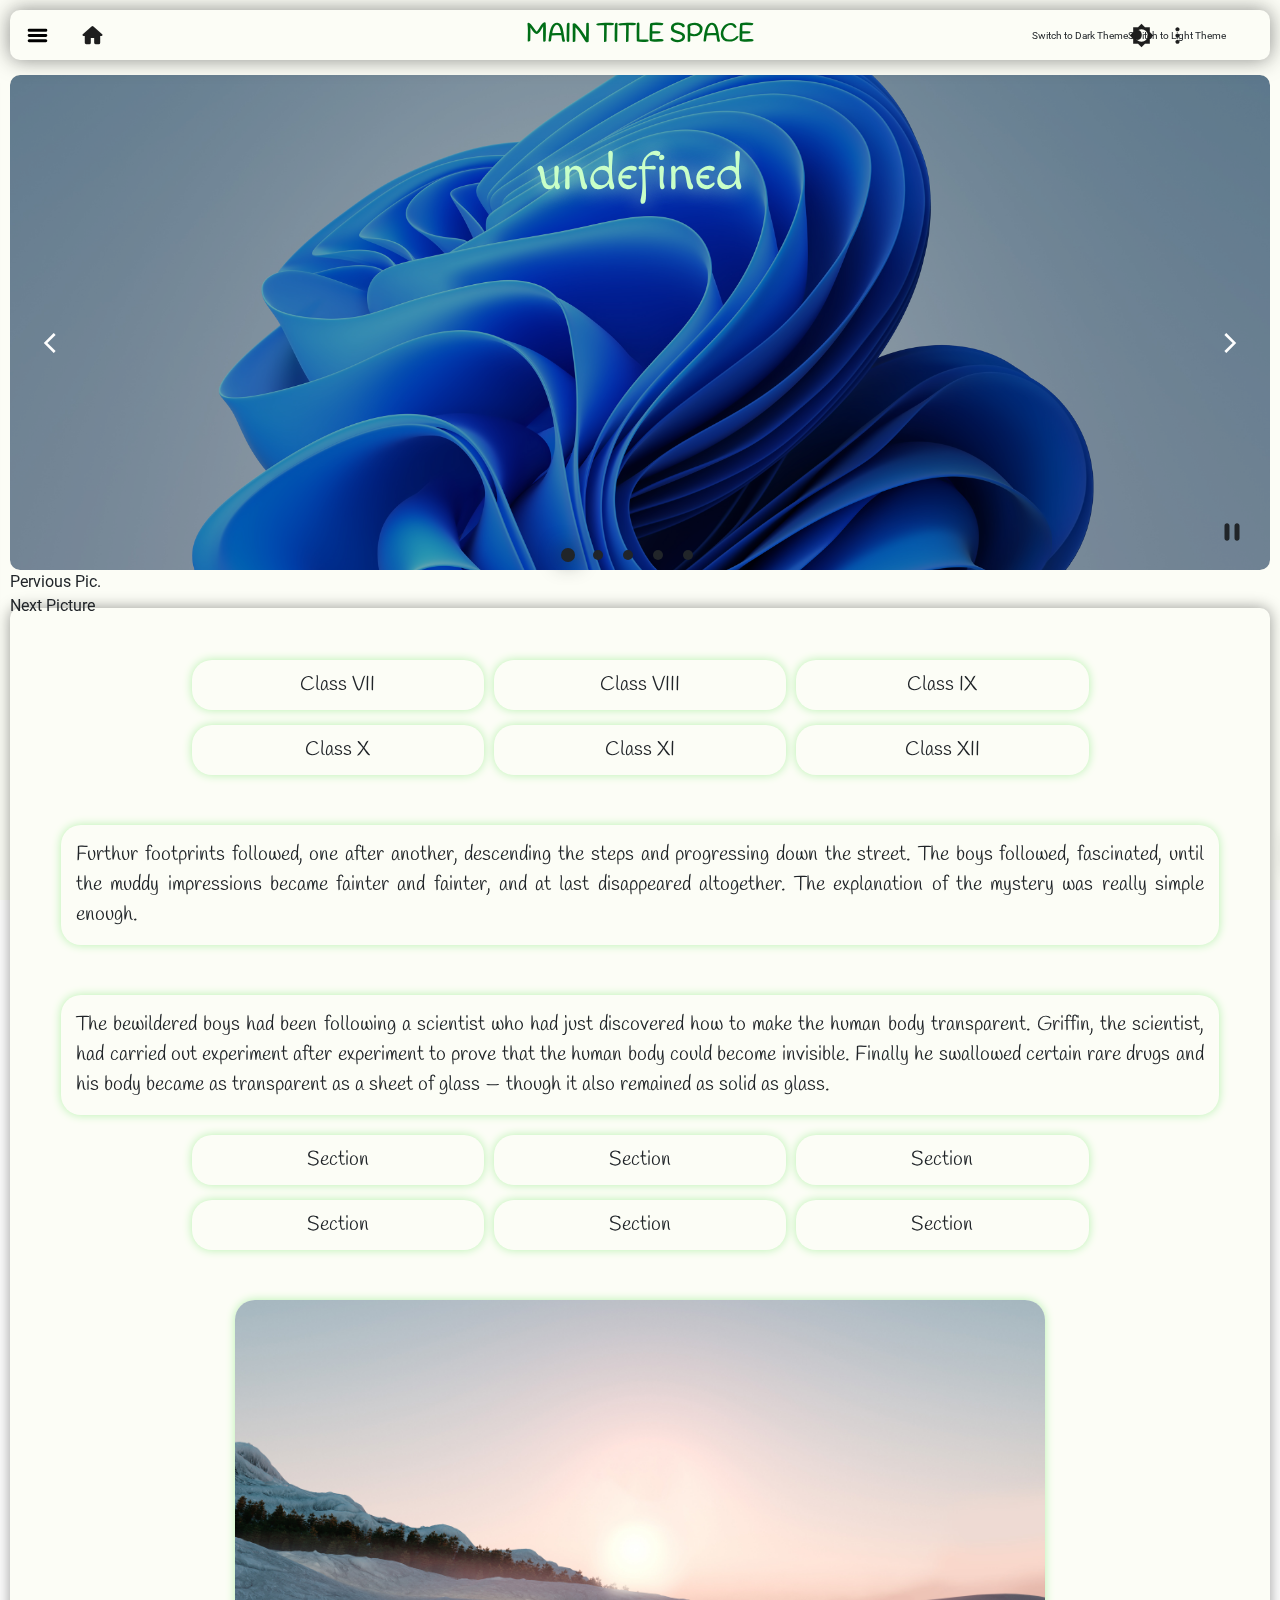
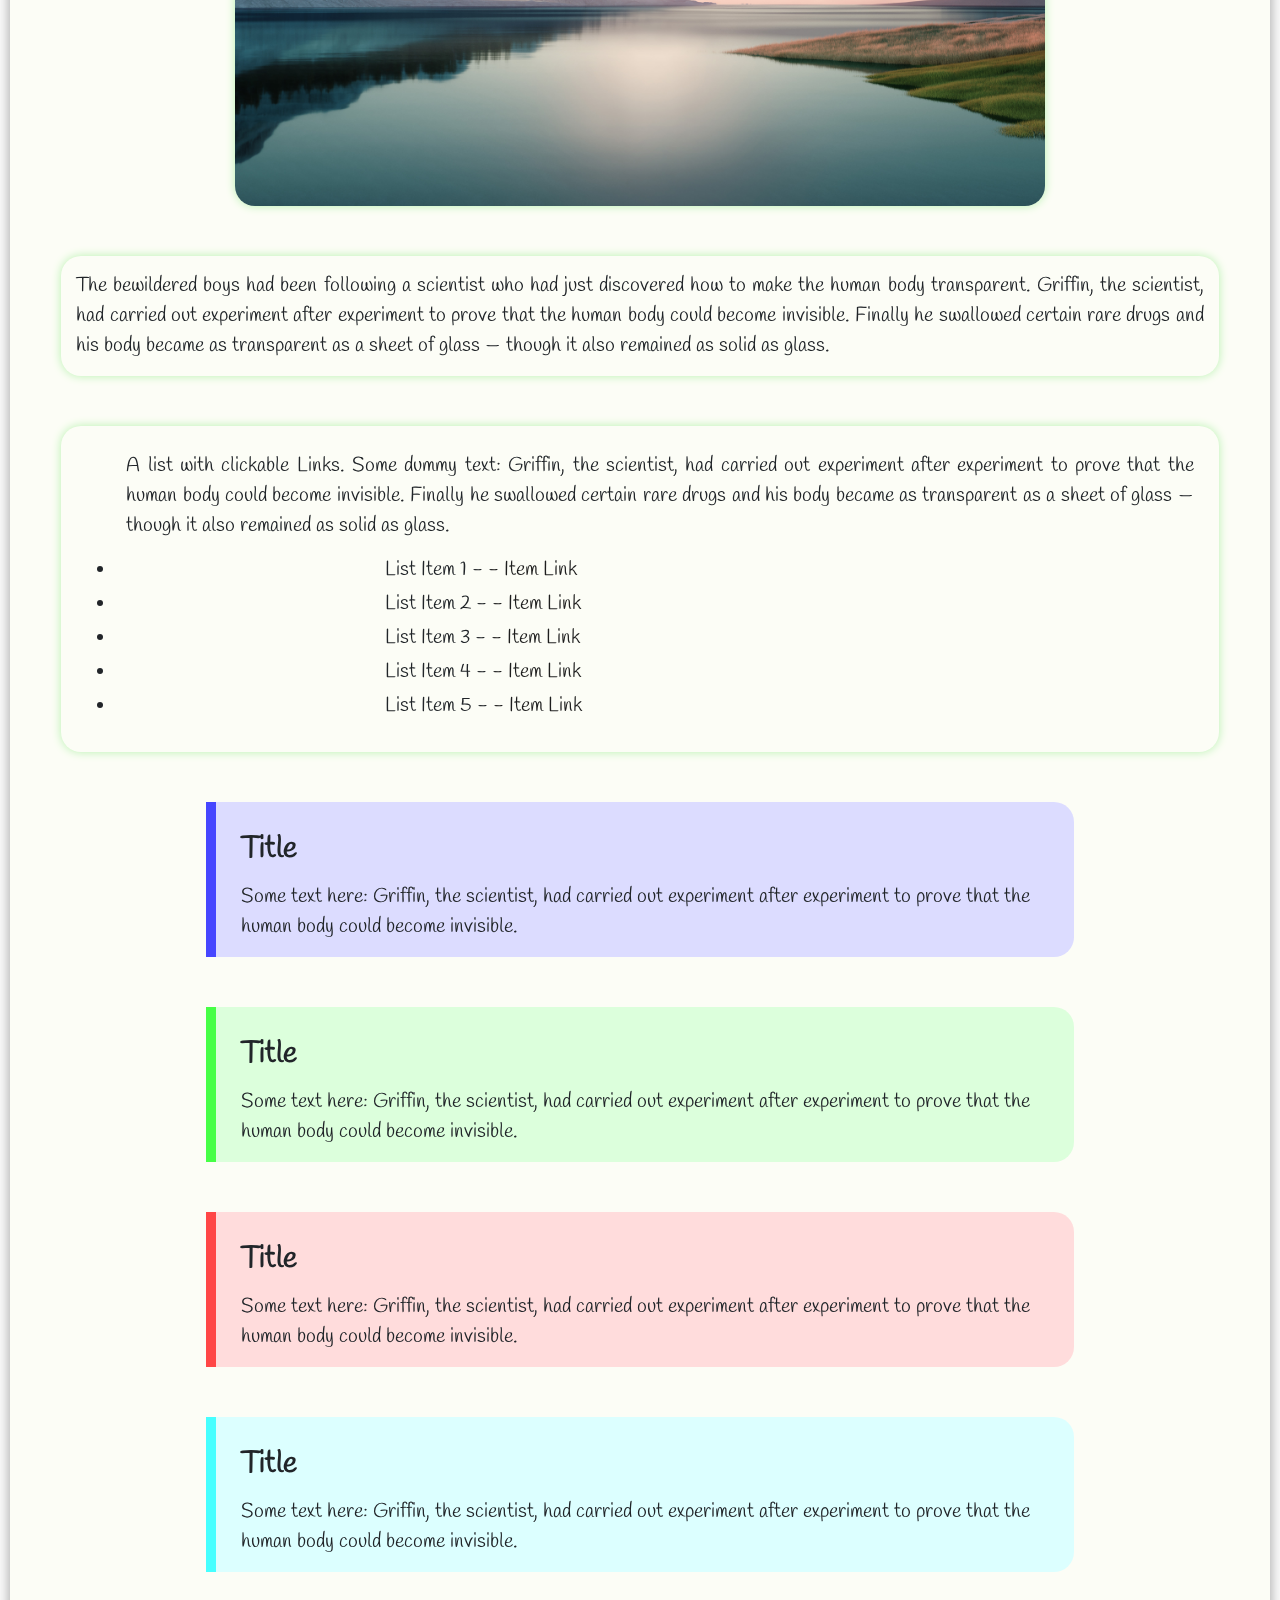
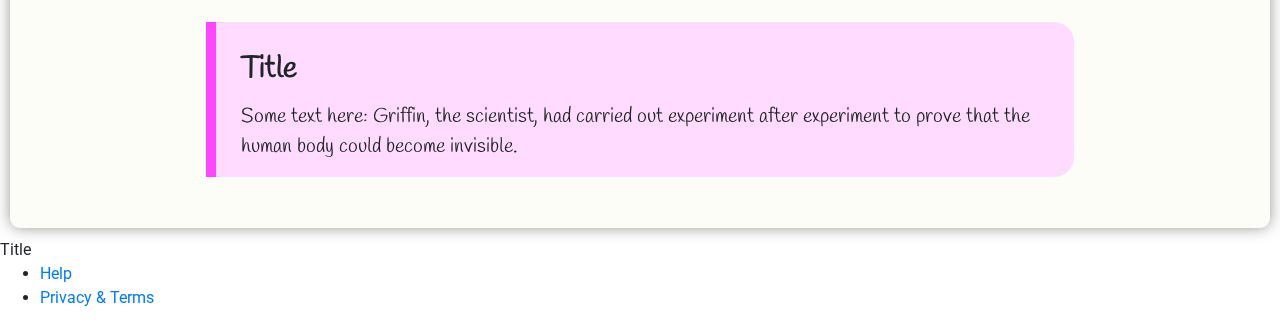
<file: index.html>
<!doctype html>
<html lang="en">
<head>
    <meta charset="utf-8">
    <meta http-equiv="X-UA-Compatible" content="IE=edge">
    <meta name="description" content="Description.">
    <meta name="viewport" content="width=device-width, initial-scale=1.0, minimum-scale=1.0">
    <title>Webpage</title>
    
    <!-- Web Application Manifest -->
    <link rel="manifest" href="manifest.json">
    
    <!-- Add to homescreen for Chrome on Android -->
    <meta name="mobile-web-app-capable" content="yes">
    <link rel="icon" sizes="192x192" href="images/android-desktop.png">
    
    <!-- Add to homescreen for Safari on iOS -->
    <meta name="apple-mobile-web-app-capable" content="yes">
    <meta name="apple-mobile-web-app-status-bar-style" content="black">
    <meta name="apple-mobile-web-app-title" content="Material Design Lite">
    <link rel="apple-touch-icon-precomposed" href="images/ios-desktop.png">
    
    <!-- Tile icon for Win8 (144x144 + tile color) -->
    <meta name="msapplication-TileImage" content="images/touch/ms-touch-icon-144x144-precomposed.png">
    <meta name="msapplication-TileColor" content="#3372DF">
    
    <!--Favicon-->
    <link rel="shortcut icon" href="./Images/favicon.png">
    
    <!--Google Fonts-->
    <link rel="stylesheet" href="https://fonts.googleapis.com/css?family=Roboto:regular,bold,italic,thin,light,bolditalic,black,medium&amp;lang=en">
    <link rel="stylesheet" href="https://fonts.googleapis.com/icon?family=Material+Icons">
    <link rel="stylesheet" href="https://fonts.googleapis.com/icon?family=Material+Icons+Round">
    <link rel="stylesheet" href="https://fonts.googleapis.com/icon?family=Material+Icons+Outlined">
    <link rel="stylesheet" href="https://fonts.googleapis.com/icon?family=Macondo">
    <link rel="stylesheet" href="https://fonts.googleapis.com/icon?family=Satisfy">
    <link rel="stylesheet" href="https://fonts.googleapis.com/icon?family=Handlee">

    <!--Material Design Lite-->
    <link rel="stylesheet" href="https://code.getmdl.io/1.3.0/material.purple-blue.min.css">
    <script defer src="https://code.getmdl.io/1.3.0/material.min.js"></script>

    <!--StyleSheets and Scripts-->
    <script src="./script.js"></script>
    <link rel="stylesheet" href="./Styles/General.css">
    <link rel="stylesheet" id="s1" href="./Styles/Gr/Style_Common.css">
    <link rel="stylesheet" id="s2" href="./Styles/Gr/Style_Top_Navigation.css">
    <link rel="stylesheet" id="s3" href="./Styles/Gr/Style_Navigation_Drawer.css">
    <link rel="stylesheet" id="s4" href="./Styles/Gr/Style_Header.css">
    <link rel="stylesheet" id="s5" href="./Styles/Gr/Style_Layout_Content.css">

    <!--BootStraps-->
    <link rel="stylesheet" href="https://cdn.jsdelivr.net/npm/bootstrap@4.6.1/dist/css/bootstrap.min.css">
    <script src="https://cdn.jsdelivr.net/npm/jquery@3.6.0/dist/jquery.slim.min.js"></script>
    <script src="https://cdn.jsdelivr.net/npm/popper.js@1.16.1/dist/umd/popper.min.js"></script>
    <script src="https://cdn.jsdelivr.net/npm/bootstrap@4.6.1/dist/js/bootstrap.bundle.min.js"></script>
    
    <style>
        
    </style>
</head>
<body onload="slideShow(), checkCookie()" style="overflow-x: hidden;">
<input type="radio" class="theme-ch-dr theme-ch" id="theme-ch-dr" name="theme-ch">
<input type="radio" class="theme-ch-lt theme-ch" id="theme-ch-lt" name="theme-ch">
<input type="radio" class="dr-opn" id="dr-opn" name="dr">
<!--Background support-->
<div class="bg-support"></div>
<div class="toast1" id="toast-ss-p">SlideShow Paused</div>
<div class="toast1" id="toast-ss-s">SlideShow Resume</div>
<div class="img-modal" id="img-modal" onclick="closeModal()">
    <img src="./Images/img4.jpg" id="img-modal--img">
</div>
<div class="navigation-overlay" id="navigation-overlay">
    <div class="nav-overlay-textbox">
        <div class="nav-overlay-text" id="nav-overlay-text">Class</div>
    </div>
</div>
<div class="layout-top-navigation" id="layoutTopNavigation" onmouseenter="opacityChange()">
    <div class="progress_container">
        <div class="progress_bar" id="myBar"></div>
    </div>
    <div class="scroll-top material-icons-round mdl-js-button mdl-js-ripple-effect" style="overflow: hidden;" id="scroll-top" onclick="scrollToTop()">arrow_upward</div>
    <div class="center-links" id="cl">
        <div class="links-tab">
            <label class="dr-menu material-icons-round" for="dr-opn">menu <div class="ripple-round"></div></label>
            <a href="./index.html" class="material-icons-round home link">home<div class="ripple-round"></div></a>
            <div class="text-mn-title">MAIN TITLE SPACE</div>
            <input type="radio" class="more-opn more-tg" id="more-opn" name="more-ch">
            <label for="more-opn" class="lnk3 link material-icons-round">more_vert<div class="ripple-round"></div></label>
            <div class="more-overlay"><input type="radio" class="more-cls more-tg" id="more-cls" name="more-ch"></div>
            <div class="more-box">
                <label for="more-cls" class="colors c1" onclick="c_or()"><div class="icn or material-icons-outlined" id="p_or">palette</div>Orange</label>
                <label for="more-cls" class="colors c2" onclick="c_te()"><div class="icn te material-icons-outlined" id="p_te">palette</div>Teal</label>
                <label for="more-cls" class="colors c3" onclick="c_gr()"><div class="icn gr material-icons-outlined" id="p_gr">palette</div>Green</label>
                <label for="more-cls" class="colors c4" onclick="c_bl()"><div class="icn bl material-icons-outlined" id="p_bl">palette</div>Blue</label>
                <label for="more-cls" class="colors c5" onclick="c_vi()"><div class="icn vi material-icons-outlined" id="p_vi">palette</div>Violet</label>
            </div>
        </div>
    </div>
    <div class="theme">
        <div class="sun-icon">
            <label class="theme-dr-lt theme-dr" id="tt1" for="theme-ch-dr"></label>
            <label class="theme-dr-lt theme-lt" id="tt2" for="theme-ch-lt"></label>
            <div class="mdl-tooltip" style="font-size: 10px;" data-mdl-for="tt1">Switch to Dark Theme</div>
            <div class="mdl-tooltip" style="font-size: 10px;" data-mdl-for="tt2">Switch to Light Theme</div>
            <div class="material-icons sun">brightness_low</div>
            <div class="material-icons sun-f">brightness_low</div>
            <div class="circle"></div>
            <div class="ripple-round"></div>
        </div>
    </div>
    <!--<div class="bubble-container">
        <div class="bubble-row">
            <div class="bubble">1</div>
            <div class="bubble">0</div>
            <div class="bubble">1</div>
            <div class="bubble">0</div>
            <div class="bubble">1</div>
            <div class="bubble">0</div>
            <div class="bubble">1</div>
            <div class="bubble">0</div>
            <div class="bubble">1</div>
            <div class="bubble">0</div>
        </div>
    </div>-->
</div>
<div class="wr-header container-fluid">
    <div class="layout-header" id="layout-header">
        <div class="img-overlay"></div>
        <div class="picture-slideshow">
            <div class="heading" id="txt1">Some Text Here</div>
            <div class="heading" id="txt2">Some More Text</div>
            <div class="heading" id="heading">1. Some Text Here</div>
            <div class="heading" id="heading">2. Some Text Here</div>
            <div class="heading" id="heading">3. Some Text Here</div>
            <div class="material-icons-round pause" id="tt5" onclick="pauseSS()">pause
            <div class="ripple-round-lt"></div></div>
            <div class="material-icons-round start" id="tt6" onclick="startSS()">play_arrow
            <div class="ripple-round-lt"></div></div>
            <div class="mdl-tooltip" data-mdl-for="tt5">Pause SlideShow</div>
            <div class="mdl-tooltip" data-mdl-for="tt6">Start SlideShow</div>
            <img src="./Images/img1.jpg" class="slide-pic" id="slide-pic-1">
            <img src="./Images/img2.jpg" class="slide-pic" id="slide-pic-2">
            <img src="./Images/img3.jpg" class="slide-pic" id="slide-pic-3">
            <img src="./Images/img4.jpg" class="slide-pic" id="slide-pic-4">
            <img src="./Images/img5.jpg" class="slide-pic" id="slide-pic-5">
        </div>
        <div class="material-icons-outlined arrow l" id="tt3" onclick="picLeft()">arrow_back_ios
            <div class="ripple-round-lt"></div>
        </div>
        <div class="material-icons-outlined arrow r" id="tt4" onclick="picRight()">arrow_forward_ios
            <div class="ripple-round-lt"></div>
        </div>
        <div class="mdl-tooltip" data-mdl-for="tt3">Pervious Pic.</div>
        <div class="mdl-tooltip" data-mdl-for="tt4">Next Picture</div>
        <div class="dot-container">
            <div class="dot" id="dot1"></div>
            <div class="dot" id="dot2"></div>
            <div class="dot" id="dot3"></div>
            <div class="dot" id="dot4"></div>
            <div class="dot" id="dot5"></div>
        </div>
    </div>
</div>
<!--Drawer-->
<input type="radio" class="dr-opn" id="dr-opn" name="dr">
<div class="sp-dr-overlay"><input type="radio" class="dr-cls" id="dr-cls" name="dr"></div>
<div class="sp-layout-drawer" id="sld">
    <div class="sp-drawer-title">Title</div>
    <div class="sp-layout--drawer" onscroll="showShadow()">
        <nav class="sp-navigation">
            <a class="sp-navigation-link nl" href="">Link btns<div class="ripple-sq-lt"></div></a>
            <a class="sp-navigation-link nl" href="">Link btns<div class="ripple-sq-lt"></div></a>
            <a class="sp-navigation-link nl" href="">Link btns<div class="ripple-sq-lt"></div></a>
            <a class="sp-navigation-link nl" href="">Link btns<div class="ripple-sq-lt"></div></a>
            <a class="sp-navigation-link nl" href="">Link btns<div class="ripple-sq-lt"></div></a>
            <label for="dr-cls" class="dr-btn mdl-button nl mdl-js-button mdl-js-ripple-effect" onclick="classNavigate1()"><div class="ripple-sq-lt"></div>Class VII </label>
            <label for="dr-cls" class="dr-btn mdl-button nl mdl-js-button mdl-js-ripple-effect" onclick="classNavigate2()"><div class="ripple-sq-lt"></div>Class VIII</label>
            <label for="dr-cls" class="dr-btn mdl-button nl mdl-js-button mdl-js-ripple-effect" onclick="classNavigate3()"><div class="ripple-sq-lt"></div>Class IX  </label>
            <label for="dr-cls" class="dr-btn mdl-button nl mdl-js-button mdl-js-ripple-effect" onclick="classNavigate4()"><div class="ripple-sq-lt"></div>Class X   </label>
            <label for="dr-cls" class="dr-btn mdl-button nl mdl-js-button mdl-js-ripple-effect" onclick="classNavigate5()"><div class="ripple-sq-lt"></div>Class XI  </label>
            <label for="dr-cls" class="dr-btn mdl-button nl mdl-js-button mdl-js-ripple-effect" onclick="classNavigate6()"><div class="ripple-sq-lt"></div>Class XII </label>
        </nav>
    </div>
</div>
<div class="layout-content" id="layout-content">
    <div class="class-cat" id="btn1">
        <div class="block-holder">
            <div class="block mdl-button mdl-js-button mdl-js-ripple-effect" onclick="classNavigate1()">Class VII</div>
            <div class="block mdl-button mdl-js-button mdl-js-ripple-effect" onclick="classNavigate2()">Class VIII</div>
            <div class="block mdl-button mdl-js-button mdl-js-ripple-effect" onclick="classNavigate3()">Class IX</div>
            <div class="block mdl-button mdl-js-button mdl-js-ripple-effect" onclick="classNavigate4()">Class X</div>
            <div class="block mdl-button mdl-js-button mdl-js-ripple-effect" onclick="classNavigate5()">Class XI</div>
            <div class="block mdl-button mdl-js-button mdl-js-ripple-effect" onclick="classNavigate6()">Class XII</div>
        </div>
    </div>
    <div class="text-holder" id="txt1">
        <div class="text">
            Furthur footprints followed, one after another, descending the steps and progressing down the street. The boys followed, fascinated, until the muddy impressions became fainter and fainter, and at last disappeared altogether.
            The explanation of the mystery was really simple enough. 
        </div>
    </div>
    <div class="text-holder" id="txt2">
        <div class="text">
            The bewildered boys had been following a scientist who had just discovered how to make the human body transparent.
            Griffin, the scientist, had carried out experiment after experiment to prove that the human body could become invisible. Finally he swallowed certain rare drugs and his body became as transparent as a sheet of glass — though it also remained as solid as glass.
        </div>
    </div>
    <div class="class-cat" id="btn2">
        <div class="block-holder">
            <div class="block mdl-button mdl-js-button mdl-js-ripple-effect">Section</div>
            <div class="block mdl-button mdl-js-button mdl-js-ripple-effect">Section</div>
            <div class="block mdl-button mdl-js-button mdl-js-ripple-effect">Section</div>
            <div class="block mdl-button mdl-js-button mdl-js-ripple-effect">Section</div>
            <div class="block mdl-button mdl-js-button mdl-js-ripple-effect">Section</div>
            <div class="block mdl-button mdl-js-button mdl-js-ripple-effect">Section</div>
        </div>
    </div>
    <div class="img-holder" id="img-holder">
        <img class="img" id="img" src="./Images/img4.jpg">
        <div class="zoom-overlay" onclick="zoomImg1()">
            <div class="material-icons-outlined zoom">zoom_in</div>
        </div>
    </div>
    <div class="text-holder" id="txt3">
        <div class="text">
            The bewildered boys had been following a scientist who had just discovered how to make the human body transparent.
            Griffin, the scientist, had carried out experiment after experiment to prove that the human body could become invisible. Finally he swallowed certain rare drugs and his body became as transparent as a sheet of glass — though it also remained as solid as glass.
        </div>
    </div>
    <div class="list-holder" id="lst1">
        <div class="list">
            <ul class="demo-list-icon mdl-list">
                <div class="list-text">A list with clickable Links. Some dummy text: Griffin, the scientist, had carried out experiment after experiment to prove that the human body could become invisible. Finally he swallowed certain rare drugs and his body became as transparent as a sheet of glass — though it also remained as solid as glass.</div>
                <li class="mdl-list__item">
                    <span class="mdl-list__item-primary-content">
                    <i class="material-icons mdl-list__item-icon">arrow_right</i>
                    List Item 1 - <a href="" class="list-link">- Item Link</a>
                    </span>
                </li>
                <li class="mdl-list__item">
                    <span class="mdl-list__item-primary-content">
                    <i class="material-icons mdl-list__item-icon">arrow_right</i>
                    List Item 2 - <a href="" class="list-link">- Item Link</a>
                    </span>
                </li>
                <li class="mdl-list__item">
                    <span class="mdl-list__item-primary-content">
                    <i class="material-icons mdl-list__item-icon">arrow_right</i>
                    List Item 3 - <a href="" class="list-link">- Item Link</a>
                    </span>
                </li>
                <li class="mdl-list__item">
                    <span class="mdl-list__item-primary-content">
                    <i class="material-icons mdl-list__item-icon">arrow_right</i>
                    List Item 4 - <a href="" class="list-link">- Item Link</a>
                    </span>
                </li>
                <li class="mdl-list__item">
                    <span class="mdl-list__item-primary-content">
                    <i class="material-icons mdl-list__item-icon">arrow_right</i>
                    List Item 5 - <a href="" class="list-link">- Item Link</a>
                    </span>
                </li>
            </ul>
        </div>
    </div>
    <div class="sticky-note" id="stk1">
        <div class="sticker sticker-blue">
            <div class="sn-title">Title</div>
            <div class="sn-text">Some text here: Griffin, the scientist, had carried out experiment after experiment to prove that the human body could become invisible.</div>
        </div>
    </div>
    <div class="sticky-note">
        <div class="sticker sticker-green">
            <div class="sn-title">Title</div>
            <div class="sn-text">Some text here: Griffin, the scientist, had carried out experiment after experiment to prove that the human body could become invisible.</div>
        </div>
    </div>
    <div class="sticky-note">
        <div class="sticker sticker-red">
            <div class="sn-title">Title</div>
            <div class="sn-text">Some text here: Griffin, the scientist, had carried out experiment after experiment to prove that the human body could become invisible.</div>
        </div>
    </div>
    <div class="sticky-note">
        <div class="sticker sticker-ocean">
            <div class="sn-title">Title</div>
            <div class="sn-text">Some text here: Griffin, the scientist, had carried out experiment after experiment to prove that the human body could become invisible.</div>
        </div>
    </div>
    <div class="sticky-note">
        <div class="sticker sticker-purple">
            <div class="sn-title">Title</div>
            <div class="sn-text">Some text here: Griffin, the scientist, had carried out experiment after experiment to prove that the human body could become invisible.</div>
        </div>
    </div>
</div>
<footer class="mdl-mini-footer">
    <div class="mdl-mini-footer__left-section">
        <div class="mdl-logo">Title</div>
        <ul class="mdl-mini-footer__link-list">
            <li><a href="">Help</a></li>
            <li><a href="">Privacy & Terms</a></li>
        </ul>
    </div>
</footer>
</body>
</html>
</file>
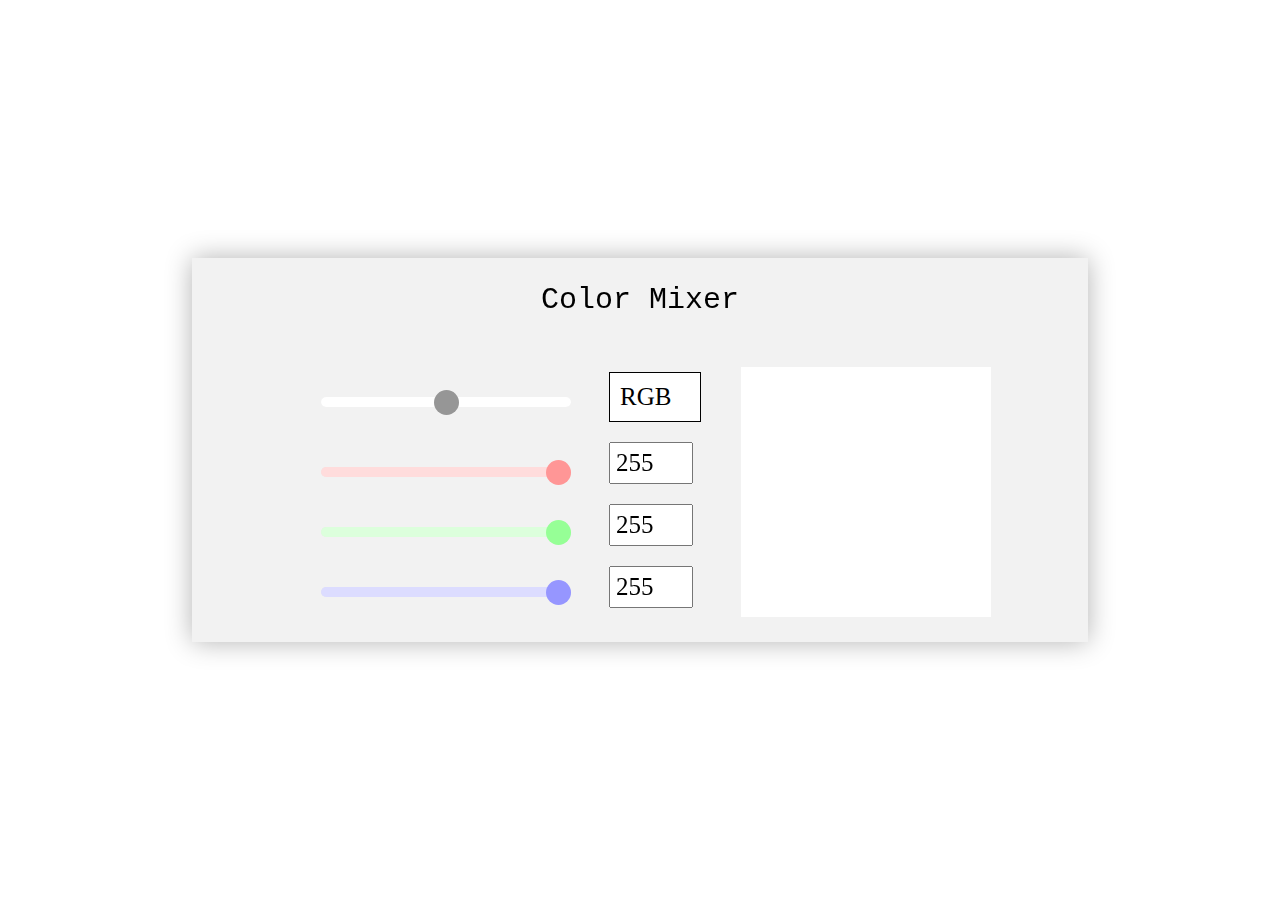
<file: color.html>
<!DOCTYPE html>
<html lang="en">
<head>
    <meta charset="UTF-8">
    <meta http-equiv="X-UA-Compatible" content="IE=edge">
    <meta name="viewport" content="width=device-width, initial-scale=1.0">
    <title>Document</title>

    <!--Material Design Lite-->
    <link rel="stylesheet" href="https://code.getmdl.io/1.3.0/material.purple-blue.min.css">
    <script defer src="https://code.getmdl.io/1.3.0/material.min.js"></script>
<style>
    .color {
        position: fixed;
        top: 0px;
        left: 0px;
        height: 100%;
        width: 100%;
        font-family: Courier New;
        font-size: 30px;
        user-select: none;
        cursor: pointer;
        display: flex;
        align-items: center;
        justify-content: center;
        transition-duration: 0.1s;
    }
    .box {
        z-index: 1;
        width: 70%;
        display: flex;
        flex-direction: column;
        justify-content: center;
        align-items: center;
        backdrop-filter: blur(5px);
        box-shadow: 0 0 25px rgba(0, 0, 0, 0.3);
        background-color: rgba(220, 220, 220, 0.375);
    }
    .colors {
        display: flex;
        flex-direction: row-reverse;
        justify-content: center;
        align-items: center;
    }
    @media only screen and (max-width: 1000px) {
        .box {
            width: 80%;
        }
        .colors {
            flex-direction: column;
        }
    }
    @media only screen and (max-width: 500px) {
        .box {
            width: 100%;
        }
    }
    .title {
        color: rgb(0, 0, 0);
        margin: 10px;
        padding: 15px;
        display: flex;
        align-items: center;
        justify-content: center;
    }
    .display {
        height: 250px;
        width: 250px;
        margin: 10px;
    }
    .rgb {
        position: relative;
        padding: 10px;
        margin: 10px;
        display: flex;
        flex-direction: row;
        width: fit-content;
    }
    .rgb-slider {
        display: flex;
        flex-direction: column;
    }
    .rgb-number {
        display: flex;
        flex-direction: column;
        margin-left: 10px;
    }
    .text-input {
        margin: 10px;
        width: 70px;
        padding: 5px;
        font-size: 25px;
        font-family: Handlee;
    }
    .sp {
        width: 250px;
        height: 30px;
        margin: 10px;
        padding: 10px;
    }
    .sp-r {margin-bottom: 0px !important;}
    .sp-g {margin-bottom: 0px !important;}
    .slider {
        -webkit-appearance: none;
        backdrop-filter: blur(5px);
        width: 100%;
        height: 10px;
        border-radius: 5px;
    }
    .red {background-color: rgb(255, 220, 220);}
    .green {background-color: rgb(220, 255, 220);}
    .blue {background-color: rgb(220, 220, 255);}
    .aio::-moz-range-thumb {background-color: rgb(150, 150, 150);}
    .aio::-webkit-slider-thumb {background-color: rgb(150, 150, 150);}
    .red::-moz-range-thumb {background-color: rgb(255, 150, 150);}
    .red::-webkit-slider-thumb {background-color: rgb(255, 150, 150);}
    .green::-moz-range-thumb {background-color: rgb(150, 255, 150);}
    .green::-webkit-slider-thumb {background-color: rgb(150, 255, 150);}
    .blue::-moz-range-thumb {background-color: rgb(150, 150, 255);}
    .blue::-webkit-slider-thumb {background-color: rgb(150, 150, 255);}
    .slider::-webkit-slider-thumb {
        appearance: none;
        width: 25px;
        height: 25px;
        border-radius: 50%;
        cursor: pointer;
    }

    .slider::-moz-range-thumb {
        width: 25px;
        height: 25px;
        cursor: pointer;
    }
    .list {
        width: 70px;
        margin: 10px;
        padding: 10px;
        font-size: 25px;
        font-family: Handlee;
        background-color: white;
        border: 1px solid black;
    }
    .list-items {
        position: absolute;
        opacity: 0;
        z-index: -1;
        width: 150px;
        overflow: hidden;
        display: flex;
        flex-direction: column;
        justify-content: center;
        background-color: white;
        transition-duration: 0.5s;
    }
    .li {
        padding: 10px;
        margin-left: 5px;
        margin-right: 5px;
        font-size: 20px;
        font-family: Handlee;
        border-bottom: 1px solid black;
        background-color: white;
    }
    .li5 {border: none;}
    .list-items-opn {
        z-index: 2;
        opacity: 1;
    }
</style>
</head>
<body onload="colorChangeNI()">
    <div class="color" id="color" onclick="colorChange()">
        <div class="box" id="box">
            <div class="title">Color Mixer</div>
            <div class="colors">
                <div class="display" id="display"></div>
                <div class="rgb" id="rgb">
                    <div class="rgb-slider">
                        <p class="sp sp-a"><input type="range" step="0.5" class="slider aio" id="aio" oninput="colorChangeAio()"  max="255" min="0"></p>
                        <p class="sp sp-r"><input type="range" step="0.5" class="slider red" id="red" oninput="colorChange()"  max="255" min="0"></p>
                        <p class="sp sp-g"><input type="range" step="0.5" class="slider green" id="green" oninput="colorChange()"  max="255" min="0"></p>
                        <p class="sp sp-b"><input type="range" step="0.5" class="slider blue" id="blue" oninput="colorChange()"  max="255" min="0"></p>
                    </div>
                    <div class="rgb-number">
                        <div class="list" onclick="opnList()">RGB</div>
                        <div class="list-items" id="list">
                            <div class="li li1">RGB</div>
                            <div class="li li2">HEX</div>
                            <div class="li li3">HSL</div>
                            <div class="li li4">HTML5</div>
                            <div class="li li5">MORE</div>
                        </div>
                        <input type="number" class="ti-r text-input" min="0" max="255" value="255" id="text-input-red" oninput="colorChangeNI()">
                        <input type="number" class="ti-g text-input" min="0" max="255" value="255" id="text-input-green" oninput="colorChangeNI()">
                        <input type="number" class="ti-b text-input" min="0" max="255" value="255" id="text-input-blue" oninput="colorChangeNI()">
                    </div>
                </div>
            </div>
        </div>
    </div>
<script>
    var aioSlider = document.getElementById("aio");
    var redSlider = document.getElementById("red");
    var greenSlider = document.getElementById("green");
    var blueSlider = document.getElementById("blue");
    var redValue = document.getElementById("text-input-red");
    var greenValue = document.getElementById("text-input-green");
    var blueValue = document.getElementById("text-input-blue");
    var box = document.getElementById("box");
    function opnList() {
        document.getElementById("list").classList.add("list-items-opn");
    }
    box.addEventListener("click", function() {
            if (document.getElementById("list").style.opacity === "1") {
                document.getElementById("list").classList.remove("list-items-opn");
            } else {
                document.getElementById("list").style.transitionDuration="0.5s";
            }
        });
    function colorChange() {
        var red = redSlider.value;
        var green = greenSlider.value;
        var blue = blueSlider.value;
        redValue.value = red;
        greenValue.value = green;
        blueValue.value = blue;
        document.getElementById("color").style.backgroundColor="rgb("+red+","+green+","+blue+")";
        document.getElementById("display").style.backgroundColor="rgb("+red+","+green+","+blue+")";
    }
    function colorChangeAio() {
        var aio = aioSlider.value;
        redSlider.value = aio;
        greenSlider.value = aio;
        blueSlider.value = aio;
        colorChange();
    }
    function colorChangeNI() {
        var red = redValue.value;
        var green = greenValue.value;
        var blue = blueValue.value;
        redSlider.value = red;
        greenSlider.value = green;
        blueSlider.value = blue;
        document.getElementById("color").style.backgroundColor="rgb("+red+","+green+","+blue+")";
        document.getElementById("display").style.backgroundColor="rgb("+red+","+green+","+blue+")";
    }
    function colorChangeRandom() {
        var red = 200;
        var green = 255;
        var blue = 200;
        red = Math.floor(Math.random() * 256);
        green = Math.floor(Math.random() * 256);
        blue = Math.floor(Math.random() * 256);
        document.getElementById("color").style.backgroundColor="rgb("+red+","+green+","+blue+")";
        document.getElementById("color").innerHTML="rgb("+red+","+green+","+blue+")";
    }
</script>
</body>
</html>
</file>
<file: Styles/General.css>
.more-opn {display: none;}
.layout-content {z-index: 1;}
.layout-header {z-index: 1;}
.layout-top-navigation {
    overflow: visible !important;
}
.more-cls {
    position: fixed;
    opacity: 0;
    height: 100%;
    width: 100%;
    top: 0px;
    left: 0px;
    display: none;
}
.sp-layout-drawer {box-shadow: 0 0 15px rgba(0, 0, 0, 0.3);}
input.theme-ch-dr:checked ~ .layout-top-navigation .more-box {
    background-color: #1a1a1abb;
    color: white;
}
.more-box {
    position: absolute;
    top: calc(100% + 10px);
    right: 10px;
    width: 200px;
    transform: translate(110%);
    opacity: 0;
    z-index: -1;
    display: flex;
    padding-top: 15px;
    padding-bottom: 15px;
    flex-direction: column;
    justify-content: center;
    border-radius: 20px;
    background-color: #ffffffbb;
    backdrop-filter: blur(50px);
    transition-duration: 0.3s;
    box-shadow: 0 0 15px rgba(0, 0, 0, 0.3);
}
input.more-opn:checked ~ .more-box {
    opacity: 1;
    z-index: 2;
    transform: translate(0%);
}
input.more-opn:checked ~ .more-overlay .more-cls {
    display: block;
}
.colors {
    padding: 10px;
    font-size: 20px;
    display: flex;
    align-items: center;
    overflow: hidden;
    cursor: pointer;
    transition-duration: 0.3s;
}
.c1:hover {background-color: #fe980030;}
.c2:hover {background-color: #00968830;}
.c3:hover {background-color: #4caf5030;}
.c4:hover {background-color: #2196f330;}
.c5:hover {background-color: #6750a430;}
.icn {margin-right: 15px;
    font-size: 25px;
}
.or {color: #fe9800;}
.te {color: #009688;}
.gr {color: #4caf50;}
.bl {color: #2196f3;}
.vi {color: #6750a4;}

/* Navigation Loading Overlay */
.navigation-overlay {
    position: fixed;
    top: 0px;
    left: 0px;
    z-index: 6;
    transform: translate(-100%);
    opacity: 0;
    height: 100%;
    width: 100%;
    display: flex;
    align-items: center;
    justify-content: center;
    background-color: rgba(0, 0, 0, 0.85);
    transition-property: opacity, transform;
    transition-duration: 0.7s, 0s;
    transition-timing-function: linear;
}
.nav-overlay-text {
    color: rgb(200, 200, 255);
    font-size: 70px;
    font-family: Handlee;
    transition-property: transform, opacity;
    transition-duration: 0.7s, 0.7s;
    transition-timing-function: linear, linear;
}
.loading-overlay {
    position: fixed;
    overflow: hidden;
    top: 0px;
    left: 0px;
    z-index: 6;
    height: 100%;
    width: 100%;
    display: flex;
    flex-direction: column;
    align-items: center;
    justify-content: center;
    background-color: rgb(0, 0, 0);
    transition-property: opacity, transform;
    transition-duration: 0.5s, 0s;
    transition-timing-function: linear, linear;
}
.load-overlay-text {
    transform: scale(1.3);
    color: rgb(200, 200, 255);
    font-size: 70px;
    font-family: Handlee;
    transition-duration: 0.7s;
    transition-timing-function: cubic-bezier(0.175, 0.885, 0.32, 1.275);
}
/* --- Navigation Loading Overlay --- */
</file>
<file: Styles/Gr/Style_Common.css>
/*Scroll Bar */
::-webkit-scrollbar {
    width: 9px;
    background-color: #d1f1cd;
}
::-webkit-scrollbar-track {
    width: 9px;
}
::-webkit-scrollbar-thumb {
    background: #5d9b55; 
    cursor: pointer;
}
::-webkit-scrollbar-thumb:hover {
    background: #006e17;
}
html {
    scroll-behavior: smooth;
}
/* Selection */
::selection {
    background-color: #00530f;
    color: #ffffff;
}
/* Animation */
@keyframes colorChange {
    0%  {color: rgb(200, 255, 200);}
    20% {color: rgb(255, 255, 200);}
    40% {color: rgb(255, 200, 200);}
    60% {color: rgb(255, 200, 255);}
    80% {color: rgb(200, 200, 255);}
    100%{color: rgb(200, 255, 255);}
}

/* Ripple */
.ripple-round {
    position: absolute;
    height: 70%;
    width: 70%;
    opacity: 0;
    z-index: 0;
    border-radius: 50%;
    transition-duration: 0.2s;
    background-color: rgba(0, 0, 0, 0.4);
}
.ripple-round-lt {
    position: absolute;
    height: 70%;
    width: 70%;
    opacity: 0;
    z-index: 0;
    border-radius: 50%;
    transition-duration: 0.2s;
    background-color: rgba(255, 255, 255, 0.3);
}
.ripple-sq {
    position: absolute;
    height: 70%;
    width: 70%;
    border-radius: 0.3vw;
    opacity: 0;
    z-index: -1;
    transition-duration: 0.2s;
    background-color: rgba(255, 255, 255, 0.2);
}
.ripple-sq-lt {
    position: absolute;
    height: 70%;
    width: 70%;
    border-radius: 0.3vw;
    opacity: 0;
    z-index: -1;
    transition-duration: 0.2s;
    background-color: #b7f2af80;
}
</file>
<file: Styles/Gr/Style_Top_Navigation.css>
/* top Nav */
.layout-top-navigation {
    position: fixed;
    top: 10px;
    left: 10px;
    right: 10px;
    z-index: 4;
    border-radius: 10px;
    box-shadow: 0 0 20px rgb(30, 30, 30, 0.5);
    height: 50px;
    padding: 0px;
    overflow: hidden;
    display: flex;
    flex-direction: row;
    align-items: center;
    justify-content: center;
    transition-duration: 0.5s;
    background-color: #fcfdf6;
}
.progress_container {
    position: absolute;
    top: 0;
    width: 100%;
    height: 5px;
    z-index: 2;
    background: rgba(255, 255, 255, 0);
}
.progress_bar {
    height: 3px;
    width: 0%;
    background-color: #6af758;
    transition-timing-function: linear;
}
.active-nav {
    top: 0px;
    right: 0px;
    left: 0px;
    border-radius: 0px;
    background-color: #e1f8d8;
}
.center-links {
    display: flex;
    align-items: center;
    flex-direction: row;
    justify-content: center;
    transition-duration: 0.5s, 1s;
    transition-property: opacity, transform;
}
@media only screen and (max-width: 700px) {
    .link.home {
        transform: scale(0);
    }
    .link.lnk3 {
        transform: scale(0);
    }
}
@media only screen and (max-width: 350px) {
    a.home {
        transform: scale(0);
    }
}
.home {
    transition-duration: 0.5s;
    position: absolute;
    left: 60px;
    top: 50%;
    color: rgb(30, 30, 30);
    transform: translateY(-50%);
    display: flex;
    align-items: center;
    justify-content: center;
    font-size: 25px;
    font-weight: bold;
    padding: 10px;
    text-decoration: none;
}
.home:hover {
    text-decoration: none;
}
.lnk1 {
    left: 50px;
}
.lnk3 {
    top: 50%;
    transform: translate(0%, -50%);
    right: 70px;
    cursor: pointer;
    transition-duration: 0.5s;
    position: absolute;
    color: rgb(30, 30, 30);
    display: flex;
    align-items: center;
    justify-content: center;
    font-size: 25px;
    padding: 10px;
}
.link:hover > .ripple-round {
    width: 100%;
    height: 100%;
    opacity: 0.5;
}
.text-mn-title {
    position: relative;
    float: left;
    display: flex;
    align-items: center;
    justify-content: center;
    font-family: Handlee;
    font-size: 25px;
    font-weight: bold;
    color: #006e17;
    margin: 1.2vw;
    padding-top: 5px;
    padding-bottom: 5px;
    text-decoration: none;
}
.link:hover {text-decoration: none;}
.scroll-top {
    position: fixed;
    bottom: 20px;
    right: 20px;
    color: #2d1600;
    border-radius: 30%;
    box-shadow: 0 0 15px rgba(0, 0, 0, 0.2);
    padding: 15px;
    cursor: pointer;
    transform: translateX(150%);
    background-color: #b7f2af;
    transition-duration: 0.7s;
    transition-timing-function: cubic-bezier(0.68, -0.30, 0.265, 1.55);
}

/* Theme  Components */
.theme {
    z-index: 5;
}
.sun-icon {
    padding: 10px;
    display: flex;
    align-items: center;
    justify-content: center;
    position: absolute;
    right: 10px;
    top: 50%;
    transform: translateY(-50%);
    z-index: 1;
    cursor: pointer;
    display: flex;
    align-items: center;
    justify-content: center;
}
.sun-icon .circle {
    position: absolute;
    height: 10px;
    width: 8px;
    z-index: 1;
    border-radius: 50%;
    color: rgb(30, 30, 30);
    background-color: currentColor;
    color: rgb(30, 30, 30);
    transform: translate(-40%);
    transition-duration: 0.5s;
    transition-timing-function: linear;
}
.sun-icon:hover > .ripple-round {
    height: 100%;
    width: 100%;
    opacity: 0.5;
}
.sun {
    position: absolute;
    z-index: 3;
    font-size: 25px;
    color: rgb(30, 30, 30);
    transition-property: transform, color;
    transition-duration: 1s, 0.2s;
    transition-timing-function: cubic-bezier(0.68, -0.30, 0.265, 1.55), linear;
}
.sun-f {
    color: rgba(0, 0, 0, 0);
}
.theme-ch {
    display: none;
}
.theme-dr-lt {
    position: absolute;
    z-index: 4;
    height: 100%;
    width: 100%;
    cursor: pointer;
}
.theme-lt {display: none;}
.bg-support {
    position: fixed;
    top: 0px;
    left: 0px;
    height: 100%;
    width: 100%;
    z-index: -1;
    transition-duration: 0.5s;
    background-color: #fcfdf6;
}
/* Theme Function */
    /* Top Navigation */
    input.theme-ch-dr:checked ~ .layout-top-navigation {
        background-color: rgb(30, 30, 30);
        box-shadow: 0 0 15px rgb(220, 220, 220, 0.5);
    }
    input.theme-ch-dr:checked ~ .layout-top-navigation.active-nav {
        background-color: #212b20;
    }
    input.theme-ch-dr:checked ~ .layout-top-navigation .scroll-top {
        background-color: #00530f;
        color: #b7f2af;
        box-shadow: 0 0 15px rgba(163, 163, 163, 0.3);
    }
    input.theme-ch-dr:checked ~ .layout-top-navigation .theme .sun-icon .sun {
        color: rgba(255, 255, 255);
        transform: rotate(-180deg);
    }
    input.theme-ch-dr:checked ~ .layout-top-navigation .theme .sun-icon .circle {
        background-color: rgba(255, 255, 255);
        transform: translate(0%);
        width: 8px;
        height: 8px;
    }
    input.theme-ch-dr:checked ~ .layout-top-navigation .theme .sun-icon .theme-dr {
        display: none;
    }
    input.theme-ch-dr:checked ~ .layout-top-navigation .theme .sun-icon .theme-lt {
        display: block;
    }
    input.theme-ch-dr:checked ~ .layout-top-navigation .theme .sun-icon .ripple-round {
        background-color: rgba(255, 255, 255, 0.3);
    }
    input.theme-ch-dr:checked ~ .layout-top-navigation .lnk3, input.theme-ch-dr:checked ~ .layout-top-navigation .dr-menu, input.theme-ch-dr:checked ~ .layout-top-navigation .home {
        color: rgb(255, 255, 255);
    }
    input.theme-ch-dr:checked ~ .layout-top-navigation .lnk3 .ripple-round {
        background-color: rgba(255, 255, 255, 0.3);
    }
    input.theme-ch-dr:checked ~ .layout-top-navigation .home .ripple-round {
        background-color: rgba(255, 255, 255, 0.3);
    }
    input.theme-ch-dr:checked ~ .layout-top-navigation .dr-menu .ripple-round {
        background-color: rgba(255, 255, 255, 0.3);
    }
    input.theme-ch-dr:checked ~ .layout-top-navigation .text-mn-title {
        color: #b7f2af;
    }
    input.theme-ch-dr:checked ~ .bg-support {
        background-color: rgb(30, 30, 30);
    }
    /* -- Top Navigation -- */
    /* Drawer */
    input.theme-ch-dr:checked ~ .sp-layout-drawer {
        background-color: #1e1e1ebb;
        color: #b7f2af;
    }
    input.theme-ch-dr:checked ~ .sp-layout-drawer .sp-drawer-title {
        color: #b7f2af;
    }
    input.theme-ch-dr:checked ~ .sp-layout-drawer .sp-navigation-link {
        color: #b7f2af;
    }
    input.theme-ch-dr:checked ~ .sp-layout-drawer .dr-btn {
        color: #b7f2af;
    }
    input.theme-ch-dr:checked ~ .sp-layout-drawer .sp-navigation-link .ripple-sq-lt {
        background-color: rgba(240, 240, 255 ,0.2);
    }
    input.theme-ch-dr:checked ~ .sp-layout-drawer .dr-btn .ripple-sq-lt {
        background-color: rgba(240, 240, 255 ,0.2);
    }  
    input.theme-ch-dr:checked ~ .nl {
        color: #b7f2af;
    } 
    /* -- Drawer -- */
    /* Content */
    input.theme-ch-dr:checked ~ .layout-content {
        background-color: rgb(0, 0, 0);
        box-shadow: 0 0 20px rgba(200, 200, 255, 0.4);
    }
    input.theme-ch-dr:checked ~ .layout-content {
        background-color: rgb(0, 0, 0);
    }
    input.theme-ch-dr:checked ~ .layout-content .class-cat .block-holder .block {
        background-color: rgb(37, 37, 37);
        color: #b7f2af;
    }
    input.theme-ch-dr:checked ~ .layout-content .text-holder .text {
        background-color: rgb(37, 37, 37);
        color: #b7f2af;
    }
    input.theme-ch-dr:checked ~ .layout-content .list-holder {
        background-color: rgb(37, 37, 37);
    }
    input.theme-ch-dr:checked ~ .layout-content .list-holder .list .demo-list-icon.mdl-list .list-text {
        color: #b7f2af;
    }
    input.theme-ch-dr:checked ~ .layout-content .list-holder .list .demo-list-icon.mdl-list .mdl-list__item {
        color: #b7f2af;
    }
    input.theme-ch-dr:checked ~ .layout-content .list-holder .list .demo-list-icon.mdl-list .mdl-list__item .list-link {
        color: #b7f2af;
    }
    input.theme-ch-dr:checked ~ .layout-content .sticky-note .sticker.sticker-blue {
        background-color: rgb(30, 30, 85);
        box-shadow: 0 0 15px rgb(30, 30, 85);
        color: #d0e4ff;
    }
    input.theme-ch-dr:checked ~ .layout-content .sticky-note .sticker.sticker-green {
        background-color: rgb(30, 85, 30);
        box-shadow: 0 0 15px rgb(30, 85, 30);
        color: #ffffff;
    }
    input.theme-ch-dr:checked ~ .layout-content .sticky-note .sticker.sticker-red {
        background-color: rgb(85, 30, 30);
        box-shadow: 0 0 15px rgb(85, 30, 30);
        color: #ffffff;
    }
    input.theme-ch-dr:checked ~ .layout-content .sticky-note .sticker.sticker-ocean {
        background-color: rgb(30, 85, 85);
        box-shadow: 0 0 15px rgb(30, 85, 85);
        color: #ffffff;
    }
    input.theme-ch-dr:checked ~ .layout-content .sticky-note .sticker.sticker-purple {
        background-color: rgb(85, 30, 85);
        box-shadow: 0 0 15px rgb(85, 30, 85);
        color: #ffffff;
    }
/* --- Layout Top Navigation --- */
</file>
<file: Styles/Gr/Style_Navigation_Drawer.css>
/* Layout Side Nav Drawer */
.sp-layout-drawer {
    position: fixed;
    top: 70px;
    left: 10px;
    transform: translate(-110%);
    padding: 10px;
    bottom: 10px;
    width: 250px;
    z-index: 4;
    border-radius: 10px;
    overflow: hidden;
    display: flex;
    flex-direction: column;
    justify-content: center;
    background-color: #fcfdf6bb;
    backdrop-filter: blur(50px);
    transition-property:transform, background-color;
    transition-duration: 0.3s, 0.5s;
    transition-timing-function: cubic-bezier(0.175, 0.885, 0.32, 1.275), linear;
}
.sp-layout--drawer {
    position: relative;
    height: 100%;
    display: flex;
    align-items: center;
    justify-content: center;
    margin-top: 10px;
    overflow-y: scroll;
}
.dr-menu {
    position: absolute;
    left: 5px;
    top: 50%;
    transform: translateY(-50%);
    transition-duration: 0.5s;
    display: flex;
    align-items: center;
    justify-content: center;
    font-size: 25px;
    color: black;
    font-weight: bold;
    padding: 10px;
    cursor: pointer;
    text-decoration: none;
}
.dr-menu:hover > .ripple-round {
    width: 100%;
    height: 100%;
    opacity: 0.5;
}
.dr-opn {
    display: none;
}
.dr-cls {
    position: absolute;
    top: 0px;
    left: 0px;
    height: 100%;
    width: 100%;
    opacity: 0;
}
.nl {
    font-size: 20px;
    font-family: Handlee;
}
input.dr-opn:checked ~ .sp-layout-drawer {
    width: 250px;
    transform: scale(1,1);
}
input.dr-opn:checked ~ .wr-header .layout-header {
    filter: blur(1px);
}
input.dr-opn:checked ~ .layout-content {
    filter: blur(1px);
}
input.dr-opn:checked ~ .sp-dr-overlay {
    z-index: 3;
    opacity: 0.01;
}
.sp-layout--drawer::-webkit-scrollbar {
    width: 7px;
    border-radius: 10px;
    background-color: #d1f1cd;
}
.sp-layout--drawer::-webkit-scrollbar-track {
    border-radius: 10px;
    background-color: #d1f1cd;
}
.sp-layout--drawer::-webkit-scrollbar-thumb {
    background: #5d9b55; 
    border-radius: 1vw;
    cursor: pointer;
}
.sp-layout--drawer::-webkit-scrollbar-thumb:hover {
    background: #006e17;
}
.sp-drawer-title {
    margin: 10px;
    font-family: Handlee;
    color: rgb(0, 0, 0);
    font-size: 25px;
}
.dr-btn {
    display: flex;
    align-items: center;
    justify-content: center;
    border-radius: 20px;
    padding: 7px;
    height: auto;
    font-size: 20px;
    text-transform: capitalize;
    transition-duration: 0.5s;
}
.dr-btn:hover > .ripple-sq-lt {
    width: 100%;
    height: 100%;
    opacity: 0.5;
}
.dr-btn:hover {
    background-color: rgba(255, 255, 255, 0);
}
.sp-navigation-link {
    position: relative;
    display: flex;
    align-items: center;
    justify-content: center;
    padding: 10px;
    font-size: 20px;
    border-radius: 20px;
    text-align: center;
    overflow: hidden;
    color: rgb(30, 30, 30);
    text-decoration: none;
    text-transform: capitalize;
    transition-duration: 0.5s;
}
.sp-navigation-link:hover {
    text-decoration: none;
}
.sp-navigation-link:hover > .ripple-sq-lt {
    height: 100%;
    width: 100%;
    opacity: 0.7;
}
.sp-navigation {
    position: absolute;
    top: 0px;
    left: 0px;
    right: 0px;
    display: flex;
    flex-direction: column;
    justify-content: center;
}
.sp-dr-overlay {
    position: fixed;
    left: 0px;
    right: 0px;
    top: 0px;
    bottom: 0px;
    z-index: -1;
    opacity: 0;
    transition-duration: 0.5s;
    background-color: rgba(0, 0, 0, 0.7);
}
/* --- Layout Side Nav Drawer --- */
</file>
<file: Styles/Gr/Style_Header.css>
/* Layout Header */
.wr-header {
    margin-left: 0px !important;
    padding-left: 0px !important;
    height: inherit;
    overflow-x: hidden;
}
.layout-header {
    position: absolute;
    top: 75px;
    left: 10px;
    right: 10px;
    border-radius: 10px;
    transition-duration: 0.5s;
}
.heading {
    position: absolute;
    font-family: Macondo;
    font-weight: normal;
    font-size: 4vw;
    height: 20%;
    text-align: center;
    margin-left: auto;
    margin-right: auto;
    top: 10%;
    width: 100%;
    z-index: 1;
    opacity: 0;
    display: flex;
    align-items: center;
    justify-content: center;
    text-shadow: 0 0 1.5vw currentColor;
    color: rgb(200, 255, 200);
    transition-duration: 1s;
    animation: colorChange 10s linear alternate infinite;
}
.picture-slideshow {
    position: relative;
    margin-left: auto;
    margin-right: auto;
    height: 100%;
    width: 100%;
    overflow-x: hidden;
    display: flex;
    justify-content: center;
    overflow: hidden;
    border-radius: 10px;
}
.img-overlay {
    position: absolute;
    top: 0px;
    left: 0px;
    z-index: 1;
    height: 100%;
    width: 100%;
    display: flex;
    justify-content: center;
    border-radius: 10px;
    overflow-x: hidden;
    background-color: rgba(0, 0, 0, 0.3);
}
.slide-pic {
    position: absolute;
    height: 100%;
    width: 100%;
    z-index: -1;
    top: 0px;
    left: 0px;
    border-radius: 10px;
    object-fit: cover;
    opacity: 0;
    transform: matrix(1,2,3,4,5);
    transition-property: transform, opacity;
    transition-timing-function: cubic-bezier(0.68, -0.30, 0.265, 1.55), linear;
    transition-duration: 1s, 1s;
    transform: matrix();
}
.present-img {
    opacity: 1;
    z-index: 0;
}
.present-txt {
    opacity: 1;
}
.pause, .start {
    bottom: 0px;
    right: 0px;
    margin: 1vw;
    padding: 10px;
    font-size: 30px;
    z-index: 1;
    position: absolute;
    cursor: pointer;
    display: flex;
    align-items: center;
    justify-content: center;  
    transition-duration: 0.5s;
    transition-timing-function: cubic-bezier(0.68, -0.30, 0.265, 1.55);
    animation: colorChange 10s linear alternate infinite;
}
.start {transform: translate(150%);}
.pause:hover > .ripple-round-lt, .start:hover > .ripple-round-lt {
    width: 100%;
    height: 100%;
    opacity: 1;
}
.toast1 {
    position: fixed;
    bottom: 0px;
    left: 50%;
    font-size: 15px;
    z-index: -2;
    padding: 10px;
    padding-left: 20px;
    padding-right: 20px;
    opacity: 0;
    transform: translate(-50%) scale(0.7);
    color: rgb(200, 200, 255);
    background-color: rgb(50, 50, 50);
    transition-duration: 0.5s, 0.5s;
    transition-property: transform, opacity;
    transition-timing-function: cubic-bezier(0.68, -0.30, 0.265, 1.55), linear;
}
.visible {
    opacity: 1 !important;
    z-index: 4 !important;
    transform: translate(-50%) scale(1) !important;
}
.arrow {
    height: 50px;
    width: 50px;
    border-radius: 50%;
    margin: 15px;
    position: absolute;
    color: white;
    background-color: rgba(255, 255, 255, 0);
    top: calc(50% - 20px);
    z-index: 2;
    cursor: pointer;
    display: flex;
    align-items: center;
    justify-content: center;
    transition-duration: 0.7s;
    transition-timing-function: cubic-bezier(0.68, -0.30, 0.265, 1.55);
    animation: colorChange 10s linear alternate infinite;
}
.arrow:hover > .ripple-round-lt {
    height: 100%;
    width: 100%;
    opacity: 1;
}
.arrow.r {
    right: 0px;
}
.dot-container {
    position: absolute;
    left: calc(50% - 87.5px);
    bottom: 0px;
    z-index: 2;
}
.dot {
    height: 10px;
    width: 10px;
    float: left;
    margin: 10px;
    border-radius: 50%;
    cursor: pointer;
    background-color: currentColor;
    transition-duration: 0.5s;
    animation: colorChange 10s linear alternate infinite;
}
.dot.active {
    transform: scale(1.4);
    box-shadow: 0 0 15px currentColor;
}
/* --- Layout Header --- */
</file>
<file: Styles/Gr/Style_Layout_Content.css>
/* Layout Content */
.layout-content {
    margin: 10px;
    padding: 2.5vw;
    border-radius: 10px;
    box-shadow: 0 0 15px rgba(0, 0, 0, 0.4);
    transition-property: background-color, margin, filter;
    transition-duration: 1s, 0s, 0.5s;
    background-color: #fcfdf6;
}
.class-cat {
    margin-top: 20px;
    width: 100%;
    display: flex;
    justify-content: center;
}
.block-holder {
    width: 75%;
    display: grid;
    grid-template-columns: repeat(3, 1fr);
    grid-gap: 10px;
    grid-row-gap: 15px;
    transition: 0.5s;
}
.block {
    height: 50px;
    border-radius: 20px;
    font-family: Handlee;
    font-size: 20px;
    text-transform: capitalize;
    display: flex;
    align-items: center;
    justify-content: center;
    transition-duration: 0.5s;
    box-shadow: 0 0 10px #b7f2af;
}
@media only screen and (max-width: 400px) {
    .block {
        font-size: 15px;
    }
    .block-holder {
        width: 100%;
    }
}
/* Text */
.text-holder {
    margin: 1.5vw;
    margin-top: 50px;
    display: flex;
    justify-content: center;
}
.text-holder .text {
    width: 100%;
    padding: 15px;
    font-family: Handlee;
    font-size: 20px;
    text-align: justify;
    border-radius: 20px;
    transition-duration: 0.5s;
    box-shadow: 0 0 10px #b7f2af;
}
/* Sticky Note */
.sticky-note {
    margin: 1.5vw;
    margin-top: 50px;
    display: flex;
    justify-content: center;
}
.sticker {
    width: 75%;
    padding: 15px;
    border-left: 10px solid;
    border-top-right-radius: 20px;
    border-bottom-right-radius: 20px;
}
.sn-title {
    font-family: Handlee;
    font-size: 30px;
    font-weight: bolder;
    margin: 10px;
}
.sn-text {
    margin-left: 10px;
    font-family: Handlee;
    font-size: 20px;
}
.sticker-blue {
    border-color: rgb(70, 70, 255);
    transition-duration: 0.5s;
    background-color: rgb(220, 220, 255);
}
.sticker-green {
    border-color: rgb(70, 255, 70);
    transition-duration: 0.5s;
    background-color: rgb(220, 255, 220);
}
.sticker-red {
    border-color: rgb(255, 70, 70);
    transition-duration: 0.5s;
    background-color: rgb(255, 220, 220);
}
.sticker-ocean {
    border-color: rgb(70, 255, 255);
    transition-duration: 0.5s;
    background-color: rgb(220, 255, 255);
}
.sticker-purple {
    border-color: rgb(255, 70, 255);
    transition-duration: 0.5s;
    background-color: rgb(255, 220, 255);
}
/* List */
.list-holder {
    margin: 1.5vw;
    margin-top: 50px;
    display: flex;
    justify-content: center;
    transition-duration: 1s;
}
.list-holder .list {
    width: 100%;
    padding: 15px;
    font-family: Handlee;
    font-size: 20px;
    text-align: justify;
    transition-duration: 0.5s;
    border-radius: 20px;
    box-shadow: 0 0 10px #b7f2af;
}
.mdl-list__item {
    font-size: 20px;
    font-family: Handlee;
}
.list-link {
    font-size: 20px;
    font-family: Handlee;
    text-decoration: none;
    color: rgb(30, 30, 30);
}
.list-link:hover {
    color: rgb(0, 0, 0);
    text-decoration: none;
}
.list-text {
    font-size: 20px;
    font-family: Handlee;
    text-align: justify;
    margin: 10px;
    line-height: 30px;
}
/* Image */
.img-holder {
    position: relative;
    margin: 1.5vw;
    margin-top: 50px;
    display: flex;
    justify-content: center;
}
.zoom-overlay {
    position: absolute;
    top: 0px;
    height: 100%;
    width: 70%;
    z-index: -1;
    cursor: pointer;
    border-radius: 20px;
    display: flex;
    align-items: center;
    justify-content: center;
    transition-duration: 0.5s;
    background-color: rgba(0, 0, 0, 0);
}
.img {
    height: 20%;
    width: 70%;
    border-radius: 20px;
    box-shadow: 0 0 10px #b7f2af;
}
.img-holder:hover > .zoom-overlay {
    z-index: 3;
    background-color: rgba(0, 0, 0, 0.7);
}
.zoom-overlay .zoom {
    position: absolute;
    color: rgb(200, 200, 200);
    font-size: 50px;
}
.img-modal {
    position: fixed;
    height: 100%;
    width: 100%;
    z-index: -2;
    top: 0%;
    left: 0%;
    opacity: 0;
    display: flex;
    align-items: center;
    justify-content: center;
    background-color: rgba(0, 0, 0, 0);
}
.img-modal-opn {
    display: flex;
    opacity: 1;
    z-index: 5;
    transition-duration: 0.5s;
    background-color: rgba(0, 0, 0, 0.7);
}
#img-modal--img {
    width: 70%;
}
</file>
